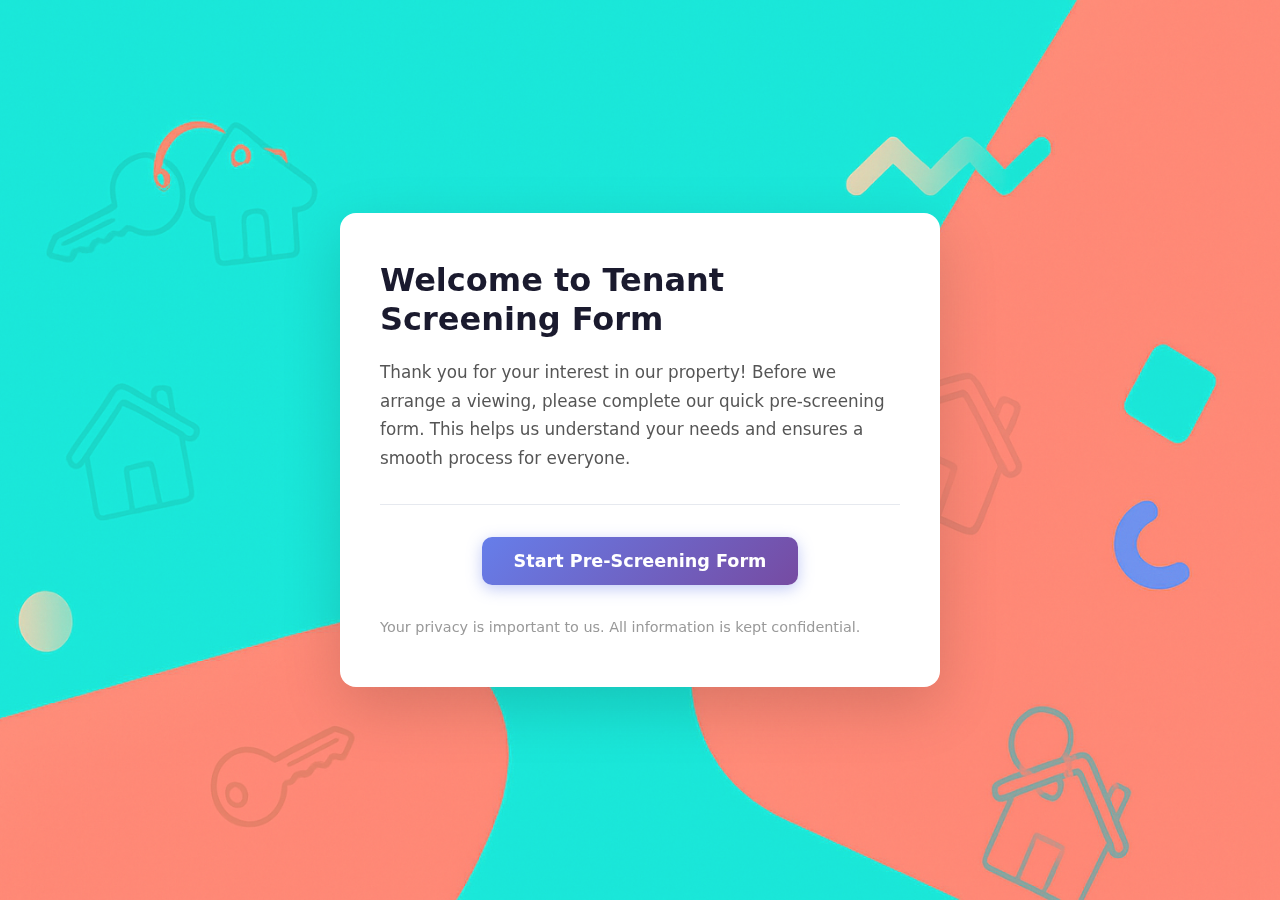
<file: index.html>
<!doctype html>
<html lang="en">
<head>
  <meta charset="utf-8" />
  <meta name="viewport" content="width=device-width,initial-scale=1" />
  <title>Welcome to Property Screening</title>
  <link rel="stylesheet" href="style.css">
</head>
<body class="home-page">
  <main class="home-container">
    <div class="home-dialog">
      <h1 class="home-title">Welcome to Tenant Screening Form</h1>
      <p class="home-body">
        Thank you for your interest in our property! Before we arrange a viewing, please complete our quick pre-screening form. This helps us understand your needs and ensures a smooth process for everyone.
      </p>
      <div class="home-separator"></div>
      <div class="home-button-wrapper">
        <a href="form.html" class="home-button">
          Start Pre-Screening Form
        </a>
      </div>
      <p class="home-footer">
        Your privacy is important to us. All information is kept confidential.
      </p>
    </div>
  </main>
</body>
</html>
</file>
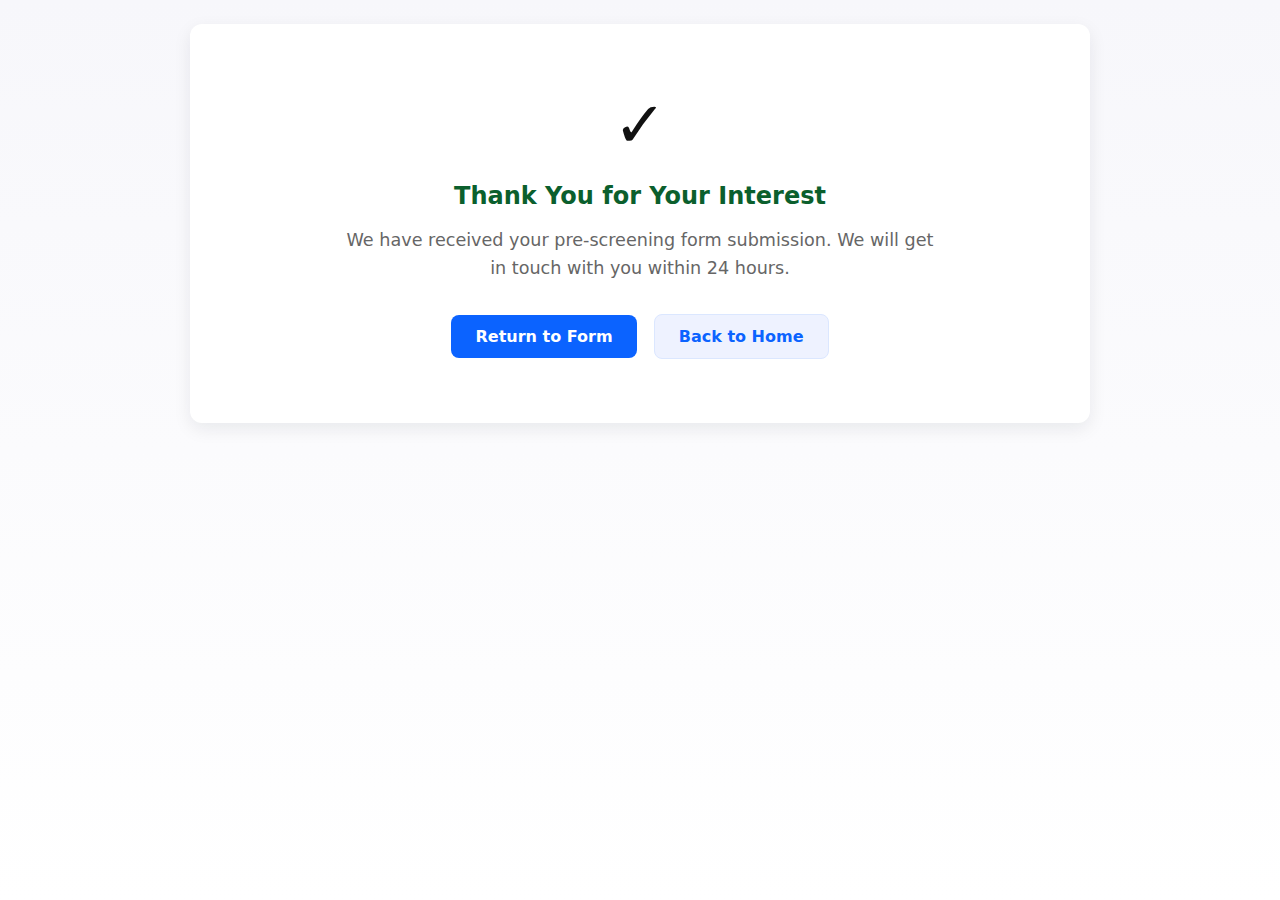
<file: thank-you.html>
<!doctype html>
<html lang="en">
<head>
  <meta charset="utf-8" />
  <meta name="viewport" content="width=device-width,initial-scale=1" />
  <title>Thank You - Tenant Pre-Screening Form</title>
  <link rel="stylesheet" href="style.css">
</head>
<body>
  <main class="container">
    <div style="text-align: center; padding: 40px 20px;">
      <div style="font-size: 4rem; margin-bottom: 20px;">✓</div>
      <h1 style="color: #0b5f2d; margin-bottom: 16px;">Thank You for Your Interest</h1>
      <p style="font-size: 1.1rem; color: var(--muted); line-height: 1.6; max-width: 600px; margin: 0 auto;">
        We have received your pre-screening form submission. We will get in touch with you within 24 hours.
      </p>
      <div style="margin-top: 32px;">
        <a href="form.html" style="display: inline-block; background: var(--accent); color: white; padding: 12px 24px; border-radius: 8px; text-decoration: none; font-weight: 600; margin-right: 12px;">
          Return to Form
        </a>
        <a href="index.html" style="display: inline-block; background: #eef2ff; color: var(--accent); padding: 12px 24px; border-radius: 8px; text-decoration: none; font-weight: 600; border: 1px solid #dbe7ff;">
          Back to Home
        </a>
      </div>
    </div>
  </main>
</body>
</html>
</file>
<file: style.css>
/* Simple responsive styling for the tenant pre-screening form */
:root{
  --max-width:900px;
  --accent:#0b63ff;
  --muted:#666;
  --bg:#f7f7fb;
  --white:#fff;
}
*{box-sizing:border-box}

/* Home page specific styles */
body.home-page{
  font-family:system-ui,-apple-system,Segoe UI,Roboto,"Helvetica Neue",Arial;
  /* Background image - using image.png */
  /* Fallback gradient in case image doesn't load */
  background: linear-gradient(135deg, #4ECDC4 0%, #44A08D 25%, #FF6B6B 75%, #FF8E53 100%);
  background-image: url('image.png');
  background-size: cover;
  background-position: center center;
  background-repeat: no-repeat;
  background-attachment: fixed;
  color:#111;
  margin:0;
  padding:0;
  min-height:100vh;
  position:relative;
  overflow-x:hidden;
}

/* Overlay for better text readability (optional - can be removed if not needed) */
body.home-page::before{
  content:'';
  position:fixed;
  top:0;
  left:0;
  width:100%;
  height:100%;
  background:rgba(255,255,255,0.1);
  z-index:0;
  pointer-events:none;
}

/* Decorative background icons - hidden by default, can be shown if needed */
.bg-decorations{
  display:none;
}

.home-container{
  display:flex;
  justify-content:center;
  align-items:center;
  min-height:100vh;
  padding:20px;
  position:relative;
  z-index:1;
}

.home-dialog{
  background:var(--white);
  border-radius:16px;
  padding:48px 40px;
  max-width:600px;
  width:100%;
  box-shadow:0 20px 60px rgba(0,0,0,0.15);
  text-align:left;
  position:relative;
  z-index:1;
}

.home-title{
  font-size:2rem;
  font-weight:700;
  color:#1a1a2e;
  margin:0 0 20px 0;
  line-height:1.2;
}

.home-body{
  font-size:1.05rem;
  color:#555;
  line-height:1.7;
  margin:0 0 32px 0;
}

.home-button-wrapper{
  text-align:center;
  margin:32px 0;
}

.home-button{
  display:inline-block;
  background:linear-gradient(135deg, #667eea 0%, #764ba2 100%);
  color:white;
  padding:14px 32px;
  border-radius:10px;
  text-decoration:none;
  font-weight:600;
  font-size:1.1rem;
  transition:transform 0.2s, box-shadow 0.2s;
  box-shadow:0 4px 15px rgba(102, 126, 234, 0.4);
}

.home-button:hover{
  transform:translateY(-2px);
  box-shadow:0 6px 20px rgba(102, 126, 234, 0.5);
}

.home-separator{
  height:1px;
  background:#e6e9ef;
  margin:24px 0;
}

.home-footer{
  font-size:0.9rem;
  color:#999;
  margin:0;
  line-height:1.5;
}

/* Regular form page styles */
body:not(.home-page){
  font-family:system-ui,-apple-system,Segoe UI,Roboto,"Helvetica Neue",Arial;
  background:linear-gradient(180deg,var(--bg),#fff);
  color:#111;
  margin:0;
  padding:24px;
  display:flex;
  justify-content:center;
  align-items:flex-start;
  min-height:100vh;
}
.container{
  width:100%;
  max-width:var(--max-width);
  background:var(--white);
  border-radius:12px;
  padding:24px;
  box-shadow:0 6px 18px rgba(12,20,40,0.08);
}
h1{margin-top:0;font-size:1.5rem}
.lead{color:var(--muted);margin-top:4px}
form fieldset{
  border:1px solid #e6e9ef;
  padding:16px;
  margin:12px 0;
  border-radius:8px;
}
legend{font-weight:600;padding:0 6px}
label{display:block;margin-top:10px;font-size:0.95rem}
input[type="text"], input[type="email"], input[type="tel"], input[type="date"], textarea, select {
  width:100%;
  padding:10px 12px;
  margin-top:6px;
  border:1px solid #d7dbe6;
  border-radius:6px;
  font-size:0.95rem;
}
textarea{resize:vertical}
.radio-row{display:flex;gap:12px;flex-wrap:wrap;margin-top:6px}
.buttons{display:flex;gap:12px;align-items:center;margin-top:12px}
button{
  background:var(--accent);
  color:white;
  border:none;
  padding:10px 14px;
  border-radius:8px;
  cursor:pointer;
  font-weight:600;
}
button.secondary{background:#eef2ff;color:#0b63ff;border:1px solid #dbe7ff}
button:disabled{opacity:0.6;cursor:not-allowed}
.req{color:#d00;margin-left:4px}
#formMessage{margin-top:12px;padding:10px;border-radius:8px}
#formMessage.hidden{display:none}
/* Mobile-friendly responsive styles */
@media (max-width:768px){
  body.home-page{
    background-attachment: scroll; /* Better performance on mobile */
  }
  
  .home-container{
    padding:16px;
    align-items:flex-start;
    padding-top:40px;
    padding-bottom:40px;
  }
  
  .home-dialog{
    padding:32px 24px;
    border-radius:12px;
  }
  
  .home-title{
    font-size:1.5rem;
    margin-bottom:16px;
  }
  
  .home-body{
    font-size:1rem;
    line-height:1.6;
    margin-bottom:24px;
  }
  
  .home-button-wrapper{
    margin:24px 0;
  }
  
  .home-button{
    padding:12px 24px;
    font-size:1rem;
    width:100%;
    max-width:100%;
    display:block;
  }
  
  .home-separator{
    margin:20px 0;
  }
  
  .home-footer{
    font-size:0.85rem;
  }
}

@media (max-width:480px){
  .home-container{
    padding:12px;
    padding-top:30px;
    padding-bottom:30px;
  }
  
  .home-dialog{
    padding:24px 20px;
    border-radius:10px;
  }
  
  .home-title{
    font-size:1.3rem;
    margin-bottom:14px;
  }
  
  .home-body{
    font-size:0.95rem;
    margin-bottom:20px;
  }
  
  .home-button{
    padding:11px 20px;
    font-size:0.95rem;
  }
}

@media (max-width:600px){
  .container{padding:16px}
  h1{font-size:1.25rem}
}
</file>
